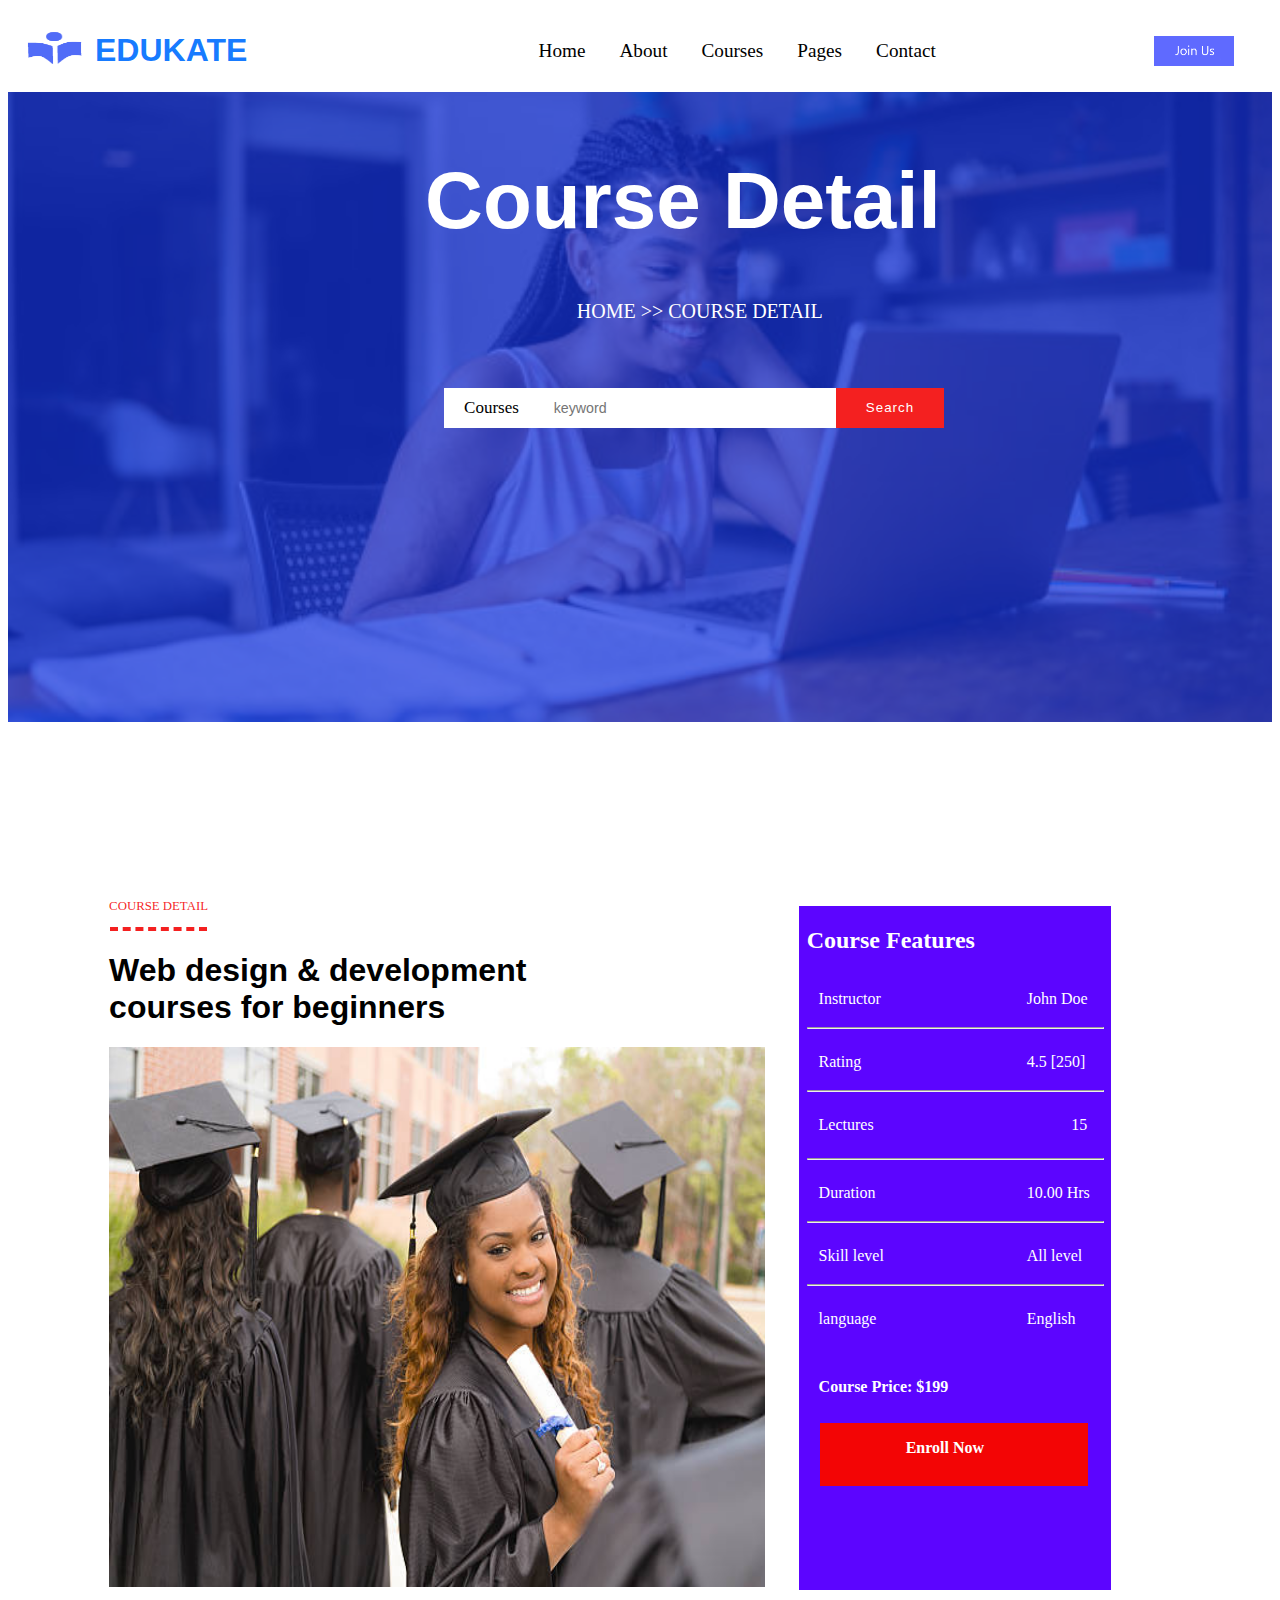
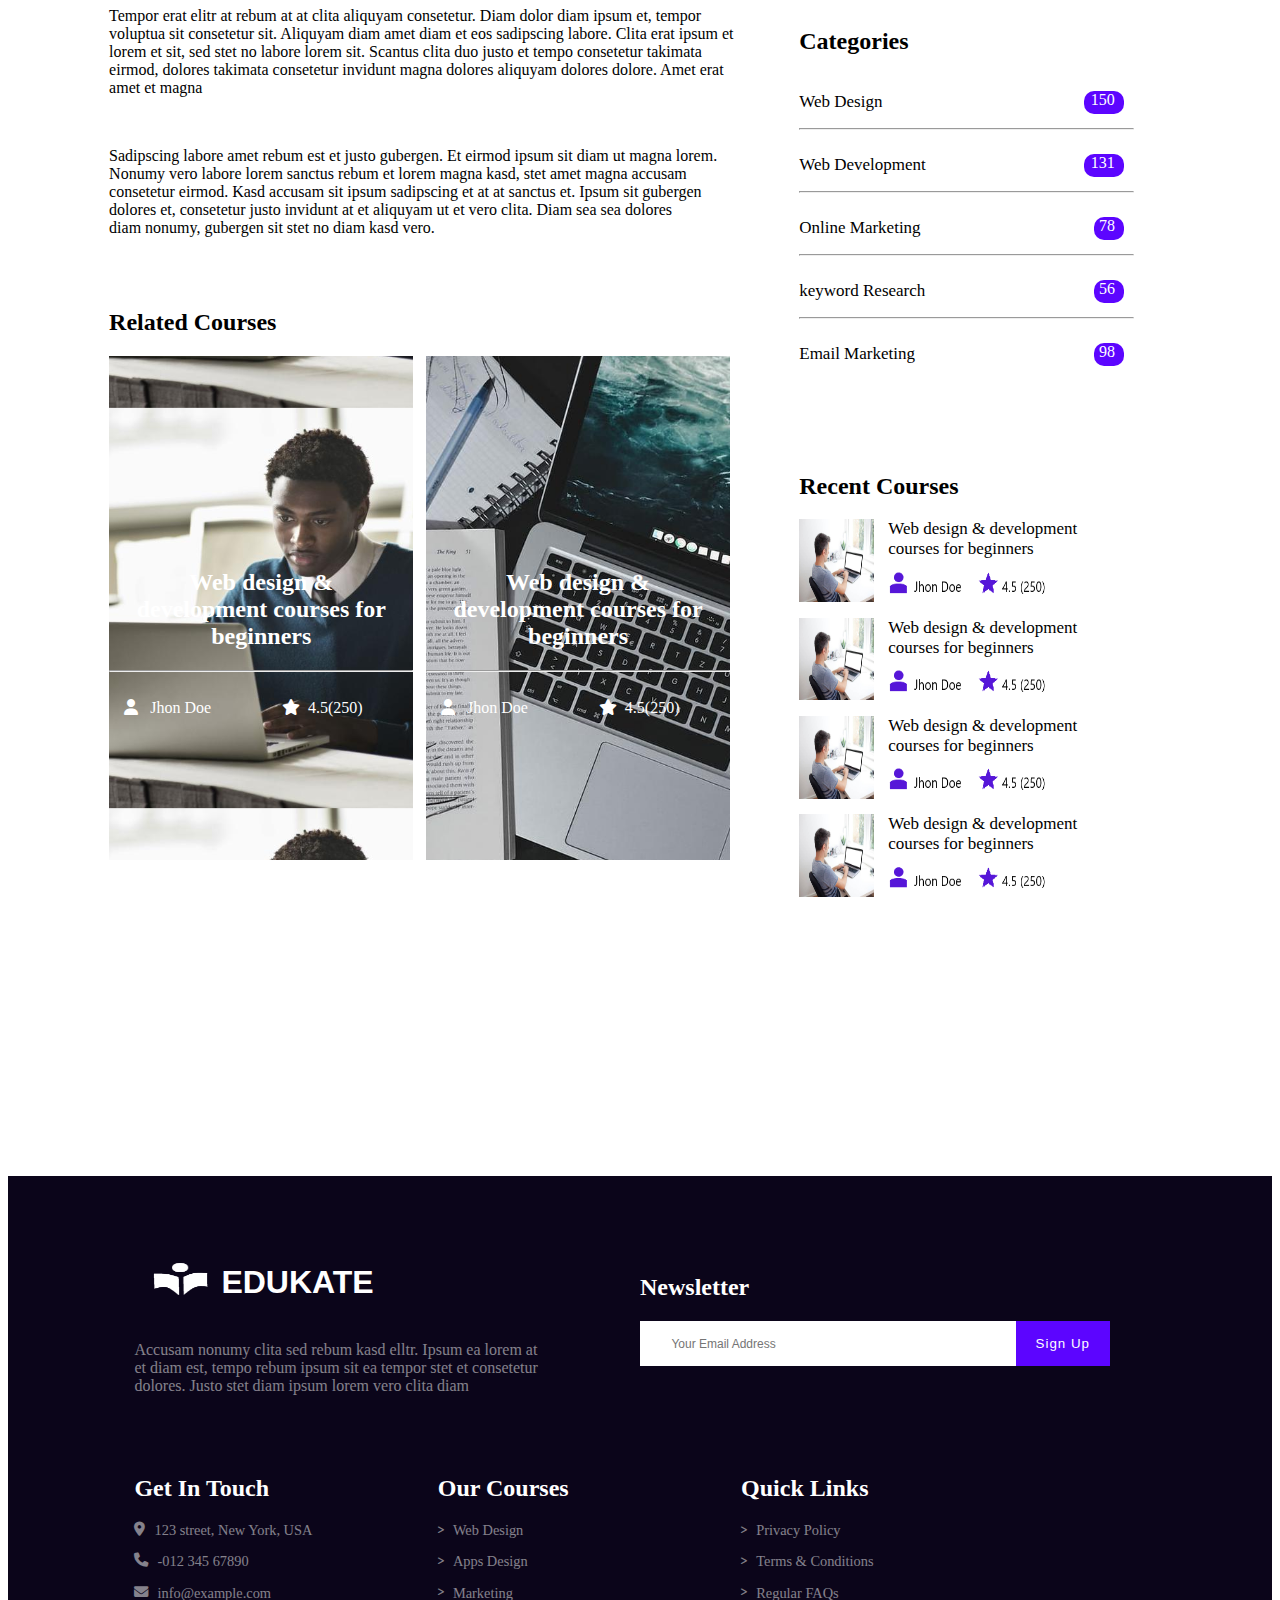
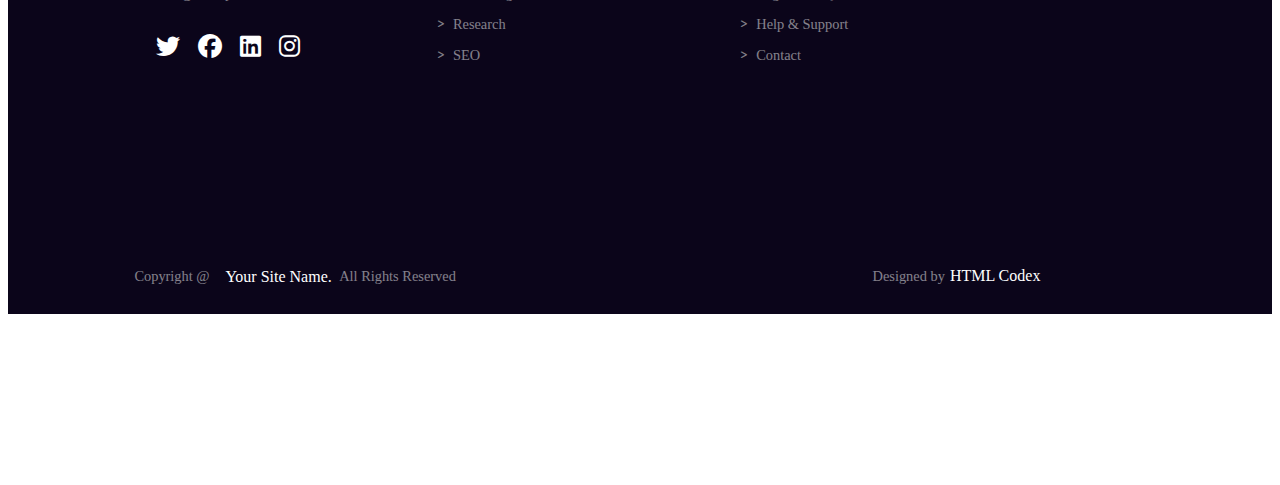
<file: project 2/project.html>
<!DOCTYPE html>
<html lang="en">
<head>
    <meta charset="UTF-8">
    <meta http-equiv="X-UA-Compatible" content="IE=edge">
    <meta name="viewport" content="width=device-width, initial-scale=1.0">
    <title>Edukate.com</title>
    <link rel="stylesheet" href="project.css">
    <link rel="stylesheet" href="https://cdnjs.cloudflare.com/ajax/libs/font-awesome/6.3.0/css/all.min.css"/>
</head>
<body>
    <header class="top-container">
        
    <div class="navbar">
        <table>
           
            <tr>
                <td><img class="logo1" src="images/logo.png" alt="A logo"></td>
                <td><h1 id="name">EDUKATE</h1></td>
            </tr>
        </table>
         <nav>
            <ul>
                <li><a href="">Home</a></li>
                <li><a href="">About</a></li>
                <li><a href="">Courses</a></li>
                <li><a href="">Pages</a></li>
                <li><a href="">Contact</a></li>
            </ul>
         </nav>
        <img id="join" src="images/logo2.png" alt="join logo">
    </div>
    </header>
    <main class="main-body">
        <div class="mid-container">
            <div class="add">
                <h1 id="me">Course Detail</h1>
                <p id="hme">HOME &gt;&gt;  COURSE DETAIL</p>
                <div class="container">
                    <form action="" name="text" class="search-bar">
                        <label> Courses</label>
                        <input type="text" placeholder="     keyword" name="files">
                        <button type="submit"> Search</button>
                    </form> 
                </div> 
            </div>
         </div>
        <div class="mid-body">
            <div id="domain-part">
                <p id="det">COURSE DETAIL </p>
                    <hr id="hr1">
                    <h1 id="head1">Web design & development <br>
                        courses for beginners
                    </h1>
                    <img id="graduate" src="images/grad.jpg">
                    <p>
                    Tempor erat elitr at rebum at at clita aliquyam consetetur. Diam dolor diam ipsum et, tempor<br>
                    voluptua sit consetetur sit. Aliquyam diam amet diam et eos sadipscing labore. Clita erat ipsum et<br>
                    lorem et sit, sed stet no labore lorem sit. Scantus clita duo justo et tempo consetetur takimata<br>
                    eirmod, dolores takimata consetetur invidunt magna dolores aliquyam dolores dolore. Amet erat<br>
                    amet et magna</p>
                    <br>
                    <p>
                    Sadipscing labore amet rebum est et justo gubergen. Et eirmod ipsum sit diam ut magna lorem.<br>
                    Nonumy vero labore lorem sanctus rebum et lorem magna kasd, stet amet magna accusam<br>
                    consetetur eirmod. Kasd accusam sit ipsum sadipscing et at at sanctus et. Ipsum sit gubergen<br>
                    dolores et, consetetur justo invidunt at et aliquyam ut et vero clita. Diam sea sea dolores<br>
                    diam nonumy, gubergen sit stet no diam kasd vero.    
                    </p>
                    <br>
                    <br>
                    <h2>Related Courses</h2>
                    <div class="main-scroll">
                        <div id="t-scroll">
                           <div id="bt-scroll">
                                <h2 class="h23">Web design & <br> development courses for <br> beginners</h2>
                                <hr>
                                <div class="one">
                                    <div class="f-one">
                                        <table>
                                            <tr>
                                                <td>
                                                    <i class="fa fa-thin fa-user ones"></i>
                                                </td>
                                                <td>
                                        
                                                </td>
                                                <td>

                                                </td>
                                                <td>
                                                    <p class="ones1">  Jhon Doe</p>
                                                </td>
                                            </tr>
                                        </table>
                                        
                                    </div>
                                    <div class="l-one">
                                        <table>
                                            <tr>
                                                <td>
                                                    
                                                </td>
                                                <td>
                                                    <i class="fa fa-thin fa-star ones"></i>
                                                </td>
                                                <td>

                                                </td>
                                                <td>
                                                    <p class="ones1">4.5(250)</p>
                                                </td>
                                            </tr>
                                        </table>
                                    </div>
                                </div>
                            </div>
                           
                        </div>
                        <div id="m-scroll"></div>
                        <div id="b-scroll">
                            <div id="bb-scroll">
                                <h2 class="h23">Web design & <br> development courses for <br> beginners</h2>
                                <hr>
                                <div class="one">
                                    <div class="f-one">
                                        <table>
                                            <tr>
                                                <td>
                                                    <i class="fa fa-thin fa-user ones"></i>
                                                </td>
                                                <td>
                                        
                                                </td>
                                                <td>

                                                </td>
                                                <td>
                                                    <p class="ones1">  Jhon Doe</p>
                                                </td>
                                            </tr>
                                        </table>
                                        
                                    </div>
                                    <div class="l-one">
                                        <table>
                                            <tr>
                                                <td>
                                                    
                                                </td>
                                                <td>
                                                    <i class="fa fa-thin fa-star ones"></i>
                                                </td>
                                                <td>

                                                </td>
                                                <td>
                                                    <p class="ones1">4.5(250)</p>
                                                </td>
                                            </tr>
                                        </table>
                                    </div>
                                </div>
                            </div>
                        </div>
                    </div>  
    
            </div>
            <div id="co-domain-part">
                <div id="table2">
                    <h2 id="topic">Course Features</h2>
                    <div class="table3">
                        <div class="front">
                            <p class="words-c">Instructor</p>
                        </div>
                        <div class="last">
                            <p class="words-c">John Doe</p>
                        </div>
                    </div>
                    <hr>
                    <div class="table3">
                        <div class="front">
                            <p class="words-c">Rating</p>
                        </div>
                        <div class="last">
                            <p class="words-c">4.5 [250]</p>
                        </div>
                    </div>
                    <hr>
                    <div class="table3">
                        <div class="front">
                            <p class="words-c">Lectures</p>
                        </div>
                        <div id="last">
                            <p class="words-c">15</p>
                        </div>
                    </div>
                    <hr>
                    <div class="table3">
                        <div class="front">
                            <p class="words-c">Duration</p>
                        </div>
                        <div class="last">
                            <p class="words-c">10.00 Hrs</p>
                        </div>
                    </div>
                    <hr>
                    <div class="table3">
                        <div class="front">
                            <p class="words-c">Skill level</p>
                        </div>
                        <div class="last">
                            <p class="words-c">All level</p>
                        </div>
                    </div>
                    <hr>
                    <div class="table3">
                        <div class="front">
                            <p class="words-c">language</p>
                        </div>
                        <div class="last">
                            <p class="words-c">English</p>
                        </div>
                    </div>
                    <br>
                    <h4>Course Price: $199</h4>
                    <div id="table4">
                        <div id="table5">
                            <h5>Enroll Now</h5>
                        </div>
                    </div>
                    
            </div>
            <br>
            <h2>Categories</h2>
            <div id="table6">
                <div class="table3">
                    <div class="front1">
                        <p class="words-e">Web Design</p>
                    </div>
                    <div class="back">
                        <div class="words-d">
                            150
                        </div>
                    </div>
                </div>
                <hr class="line">
                <div class="table3">
                    <div class="front1">
                        <p class="words-e">Web Development</p>
                    </div>
                    <div class="back">
                        <div class="words-d">
                            131
                        </div>
                    </div>
                </div>
                <hr class="line">
                <div class="table3">
                    <div class="front1">
                        <p class="words-e">Online Marketing</p>
                    </div>
                    <div class="back1">
                        <div class="words-d">
                            78
                        </div>
                    </div>
                </div>
                <hr class="line">
                <div class="table3">
                    <div class="front1">
                        <p class="words-e">keyword Research</p>
                    </div>
                    <div class="back1">
                        <div class="words-d">
                            56
                        </div>
                    </div>
                </div>
                <hr class="line">
                <div class="table3">
                    <div class="front1">
                        <p class="words-e">Email Marketing</p>
                    </div>
                    <div class="back1">
                        <div class="words-d">
                            98
                        </div>
                    </div>
                </div>
            </div>
            <h2>Recent Courses</h2>
            <div>
                <img src="images/man.jpg" class="man1">
                <p  class="words-e">
                    Web design & development <br> courses for beginners
                    <br>
                    <img src="images/all-in.png" class="user1">
                </p>
             </div>
             <div>
                <img src="images/man.jpg" class="man1">
                <p  class="words-e">
                    Web design & development <br> courses for beginners
                    <br>
                    <img src="images/all-in.png" class="user1">
                </p>
             </div>
             <div>
                <img src="images/man.jpg" class="man1">
                <p  class="words-e">
                    Web design & development <br> courses for beginners
                    <br>
                    <img src="images/all-in.png" class="user1">
                </p>
             </div>
             <div>
                <img src="images/man.jpg" class="man1">
                <p  class="words-e">
                    Web design & development <br> courses for beginners
                    <br>
                    <img src="images/all-in.png" class="user1">
                </p>
             </div>
        </div>
        </div>
        <div class="last-body">
            <div id="foot-head">
                <div id="first-foot">
                    <table>
                        <tr>
                            <td><img class="logo1" src="images/logo 4.png" alt="A logo"></td>
                            <td><h1 id="name1">EDUKATE</h1></td>
                        </tr>
                    </table>
                    <p class="words-f">Accusam nonumy clita sed rebum kasd elltr. Ipsum ea lorem at <br>
                    et diam est, tempo rebum ipsum sit ea tempor stet et consetetur <br>
                    dolores. Justo stet diam ipsum lorem vero clita diam
                    </p>
                </div>
                <div id="last-foot">
                    <h2 id="header2">Newsletter</h2>
                    <form id="form2" action="" name="text" class="search-bar">
                        <input id="input2" type="text" placeholder="     Your Email Address" name="files">
                        <button id="button2" type="submit"> Sign Up</button>
                    </form> 
                </div>
            </div>
            <br>
            <br>
            <div id="foot-mid">
                <div class="mid1">
                    <h2 id="header2">Get In Touch</h2>
                    <div>
                        <div>
                            <i class="fa-solid fa-location-dot icon"></i>
                            <p class="words-g">123 street, New York, USA</p>
                        </div>
                        <div>
                            <i class="fa-solid fa-phone icon"></i>
                            <p class="words-g">-012 345 67890</p>
                        </div>
                        <div>
                            <i class="fa-solid fa-envelope icon"></i>
                            <p class="words-g">info@example.com</p>
                        </div>
                    </div>
                    <br>
                    <div class="all">
                        <i class="fa-brands fa-twitter rep"></i> 
                        <i class="fa-brands fa-facebook rep"></i>
                        <i class="fa-brands fa-linkedin rep"></i>
                        <i class="fa-brands fa-instagram rep"></i>
                    </div>
                </div>
                <div class="mid1">
                    <h2 id="header2">Our Courses</h2>
                    <div>
                        <div>
                            <i class="fa-solid fa-greater-than icon1"></i>
                            <p class="words-g">Web Design</p>  
                           </div>
                        </div>
                        <div>
                            <i class="fa-solid fa-greater-than icon1"></i>
                            <p class="words-g">Apps Design </p>
                        </div>
                        <div>
                            <i class="fa-solid fa-greater-than icon1"></i>
                            <p class="words-g">Marketing</p>
                        </div>
                        <div>
                            <i class="fa-solid fa-greater-than icon1"></i>
                            <p class="words-g">Research</p>
                        </div>
                        <div>
                            <i class="fa-solid fa-greater-than icon1"></i>
                            <p class="words-g">SEO</p>
                        </div>
                    </div>
                  
                <div class="mid1">
                    <h2 id="header2">Quick Links</h2>
                    <div>
                        <div>
                            <i class="fa-solid fa-greater-than icon1"></i>
                            <p class="words-g">Privacy Policy</p>  
                           </div>
                        </div>
                        <div>
                            <i class="fa-solid fa-greater-than icon1"></i>
                            <p class="words-g">Terms & Conditions</p>
                        </div>
                        <div>
                            <i class="fa-solid fa-greater-than icon1"></i>
                            <p class="words-g">Regular FAQs</p>
                        </div>
                        <div>
                            <i class="fa-solid fa-greater-than icon1"></i>
                            <p class="words-g">Help & Support</p>
                        </div>
                        <div>
                            <i class="fa-solid fa-greater-than icon1"></i>
                            <p class="words-g">Contact</p>
                        </div>
                    </div>
                    
                </div>

            </div>

        </div>
        <div id="finish">
            <!-- <hr id="hr3"> -->
            <div id="mid-finish">
                <div id="H">
                <p class="words-g">
                    Copyright @
                </p>    
                </div>
                <div id="M">
                    <p class="words-h">Your Site Name.</p>
                </div>
                <div id="T">
                    <p class="words-g">All Rights Reserved</p>
                </div>
            </div>
            <div id="end-finish">
                <div id="done">
                    <p  class="words-g">Designed by</p>
                    
                </div>
               <div id="done1">
                <div>
                    <p class="words-h">HTML Codex</p>
                </div>
               </div>
            </div>

        </div>
    </main>
</body>
</html>
</file>
<file: project 2/project.css>
.top-container{
    border:none;
    padding-right: 3%;
    height: 30px;
    /* border: 2px solid blue; */
    
}
.logo1{
    height: 50px;
    width: 80px;
}
#name{
    font-size: 200%;
    color: rgba(0, 110, 255, 0.911);
    font-weight: 200%;
    font-family:Verdana, Geneva, Tahoma, sans-serif
}
.navbar{
    display: flex;
    flex-direction: row;
    align-items: center;
}
#join{
width: 80px;
height: 30px;
}
nav{
    flex: 1;
    text-align: center;
}
nav ul li{
    display: inline-block;
    margin-left: 30px;
}
nav ul li a{
    text-decoration: none;
    color: black;
    font-size: 120%;
}
.mid-container{
    width: 100%;
    min-height: 70vh;
    background-image: url(images/mine.jpg);
    background-position: center;
    background-size: cover;
    /* border: 2px solid blue; */
}
.add{
    background-color:rgba(21, 51, 223, 0.719);
    width: 100%;
    min-height: 70vh;
}
#me{
    font-size: 500%;
    color: white;
    padding-top: 5%;
    padding-left: 33%;
    font-family:Arial, Helvetica, sans-serif;
}
#hme{
    display: flex;
    flex-direction: row;
    align-items: right;
    color: white;
    padding-left: 45%;
    font-size: 20px;
}
.container{
    padding-left: 34.5%;
    padding-top: 3.5%;
}

form{
    background-color: white;
    width: 500px;
    height: 40px;
    display: flex;
}
form input{
    flex: 1;
    border: none;
    outline: none;
    padding-left: 15px;
    color: rgba(0, 110, 255, 0.911);
    font-weight: 100%;
    font-size: 89%;
}
form button{
    background: rgba(243, 5, 5, 0.89);
    padding: 10px 30px;
    border: none;
    outline: none;
    color: #fff;
    letter-spacing: 1px;
    cursor: pointer;
}
label{
    padding-top: 10px;
    font-size: 17px;
    padding-left: 20px;
    font-family:'Times New Roman', Times, serif
}
#hr1{
    width: 13%;
    margin-left: 0.08%;
    border-style:dashed;
    border-bottom: none;
    border-width: 4px;
    color: rgba(243, 5, 5, 0.89);
}
#det{
    font-size: 80%;
    color: rgba(243, 5, 5, 0.89);
}
.mid-body{
    /* border: 2px solid blue; */
    height: 210vh;
    display: flex;
    flex-direction: row;
    padding-left: 8%;
    padding-right: 8%;
    padding-top: 13%;
    /* background-color: black; */
}
#domain-part{
    /* border: 2px solid blue; */
    width: 65%;
    height: 210vh;
}
#co-domain-part{
    /* border:2px solid black; */
    width: 35%;
    height: 210vh;
}
#graduate{
    height: 60vh;
    width: 95%;
}
#head1{
    font-family:Verdana, Geneva, Tahoma, sans-serif ;
}
.main-scroll{
    /* border: 2px solid blue; */
    width: 90%;
    height: 56vh;
    display: flex;
    flex-direction: row;
}
#t-scroll{
    /* border: 2px solid blue; */
    width: 49%;
    height: 100%;
    background-image: url(images/blacl.jpg);
    background-position: center;
    background-size: 230%;
}
#m-scroll{
    /* border: 2px solid blue; */
    width: 2%;
    height: 100%;
}
#b-scroll{
    /* border: 2px solid blue; */
    width: 49%;
    height: 100%;
    background-image: url(images/lap.jpg);
    background-position: center;
    background-size: 200%;
}
.ones{
    color: white;
    width: 5%;

}
#bt-scroll{
    /* border: 2px solid blue; */
    width: 100%;
    height: 45%;
    margin-top: 70%;
}
#bb-scroll{
    /* border: 2px solid blue; */
    width: 100%;
    height: 45%;
    margin-top: 70%;
   
}
.one{
    /* border: 2px solid red; */
    height: 50px;
    display: flex;
    flex-direction: row;
    
}
.ones1{
    color: white;
}
.f-one{
    /* border: 2px solid black; */
    /* width: 8%;
    height: 20px; */
    margin-left: 4%;
}
.l-one{
    /* border: 2px solid blue; */
    width: 40%;
   
    margin-left: 20%;
    
}
.h23{
    color: white;
    text-align: center;
}
#black-img{
    width: 20%;
    height: 20vh;
}

#table2{
    height: 76vh;
    width: 80%;
    /* border: 2px solid blue; */
    padding-left: 2%;
    padding-right: 2%;
    background-color: rgba(89, 0, 255, 0.979)
}
#topic{
    color: white;
    padding-top: 7%;
}
.table3{
    display: flex;
    flex-direction: row;

}

.front{
    width: 45%;
    height: 5vh;
    margin-left: 4%;
}
.last{
    width: 25%;
    height: 5vh;
    margin-left: 25%;
}
.words-c{
    color: white;
}
#last{
    width: 10%;
    margin-left: 40%;

}

h4{
    color: white;
    margin-left: 4%;
}
#table4{
    width: 90%;
    height: 7vh;
    margin-left: 4.5%;
    background-color: rgb(243, 5, 5);
}
#table5{
    width: 40%;
    height: 5vh;
    margin-left: 32%;

}
h5{
    color: white;
    font-size: 100%;
    padding-top: 15%;
}
#table6{
    height: 42vh;
    width: 90%;
    /* border: 2px solid blue; */

}
#line{
    color: black;
}
.back{
    width: 12%;
    margin-left: 40%;
    border-radius: 10px;
    margin-top: 5%;
    height: 2.5vh;
    background-color: rgba(89, 0, 255, 0.979);

}
.words-d{
    margin-left: 18%;
    color: white;
    
}
.words-e{
    color: black;
    font-size: 17px;
    font-weight: 10px;
}
.back1{
    width: 9%;
    margin-left: 43%;
    border-radius: 10px;
    margin-top: 5%;
    height: 2.5vh;
    background-color: rgba(89, 0, 255, 0.979);

}
.front1{
    width: 45%;
    height: 5vh;
    margin-left: 0%;
}
.man1{
    width: 20.2%;
    height: 9.2vh;
    float: left;
    margin-right: 14px;
}
.user1{
    width: 43%;
    height: 3.2vh;
    padding-right: 20%;
    margin-top: 2%;
}
#j{
    margin-right: 10%;
    margin-bottom: 10%;
}
.last-body{
    /* border: 2px solid blue; */
    width: 80%;
    height: 60vh;
    background-color: #0b051a;
    padding-top: 5%;
    padding-bottom: 5%;
    padding-left: 10%;
    padding-right: 10%;
}
#name1{
    font-size: 200%;
    color: white;
    font-weight: 200%;
    font-family:Verdana, Geneva, Tahoma, sans-serif
}
#foot-head{
    height: 20vh;
    width: 100%;
    /* border: 2px solid white; */
    display: flex;
    flex-direction: row;
}
#first-foot{
    height: 20vh;
    width: 50%;
    /* border: 2px solid white; */

}
#last-foot{
    height: 20vh;
    width: 50%;
    /* border: 2px solid white; */
    padding-top: 1.5%;
}
.words-f{
    color: rgba(255, 255, 255, 0.507);
}
#header2{
    color: white;
}
#form2{
    background-color: white;
    width: 470px;
    height: 45px;
    display: flex;
}
#input2{
    flex: 1;
    border: none;
    outline: none;
    padding-left: 15px;
    color: rgba(0, 110, 255, 0.911);
    font-weight: 100%;
    font-size: 75%;
}
#button2{
    background: rgba(89, 0, 255, 0.979);
    padding: 10px 20px;
    border: none;
    outline: none;
    color: #fff;
    letter-spacing: 1px;
    cursor: pointer;  
}
#foot-mid{
    height: 70vh;
    width: 100%;
    /* border: 2px solid white; */
    display: flex;
    flex-direction: row;
}
.mid1{
    width: 30%;
    /* border: 2px solid white; */
}
.icon{
    color: rgba(255, 255, 255, 0.507);
    font-size: 90%;
    background-color: #0b051a;
    float: left;
    margin-bottom: 5%;
    margin-right: 3%;
}
.words-g{
    color: rgba(255, 255, 255, 0.507);
    font-size: 90%;
}
.rep{
    color: white;
    background-color: #0b051a;
    font-size: 150%;
    margin-right: 5%;
}
.all{
    margin-left: 7%;
}
.icon1{
    color: rgba(255, 255, 255, 0.507);
    font-size: 50%;
    background-color: #0b051a;
    float: left;
    padding-top: 1.2%;
    width: 5%;
   
}
#finish{
    /* border: 2px solid blue; */
    height: 8vh;
    width: 80%;
    background-color:#0b051a;
    padding-right: 10%;
    padding-left: 10%;
    display:flex;
    flex-direction: row;
}
#hr3{
    height: 1px;
    border-bottom: none;
    border-left: none;
    border-right: none;
}
#mid-finish{
    height: 8vh;
    width: 80%;
    /* border: 2px solid white; */
    display:flex;
    flex-direction: row;

}
#end-finish{
    height: 8vh;
    width: 80%;
    /* border: 2px solid white; */
    margin-left: 10%;
    display:flex;
    flex-direction: row;

}
#H{
    width: 20%;
    /* border: 2px solid red; */
    height: 4vh;
    margin-top: 2.5%;
}
#M{
    width: 25%;
    /* border: 2px solid red; */
    height: 4vh;
    margin-top: 2.2%;
}
#T{
    width: 30%;
    /* border: 2px solid red; */
    height: 4vh;
    margin-top: 2.5%;
}
.words-h{
    color: white;
}
#done{
     /* border: 2px solid red; */
     height: 4vh;
     margin-top: 2.5%;
     width: 17%;
     margin-left: 40%;

}
#done1{
     /* border: 2px solid red; */
     height: 4vh;
     margin-top: 2%;
     width: 25%;
}
</file>
